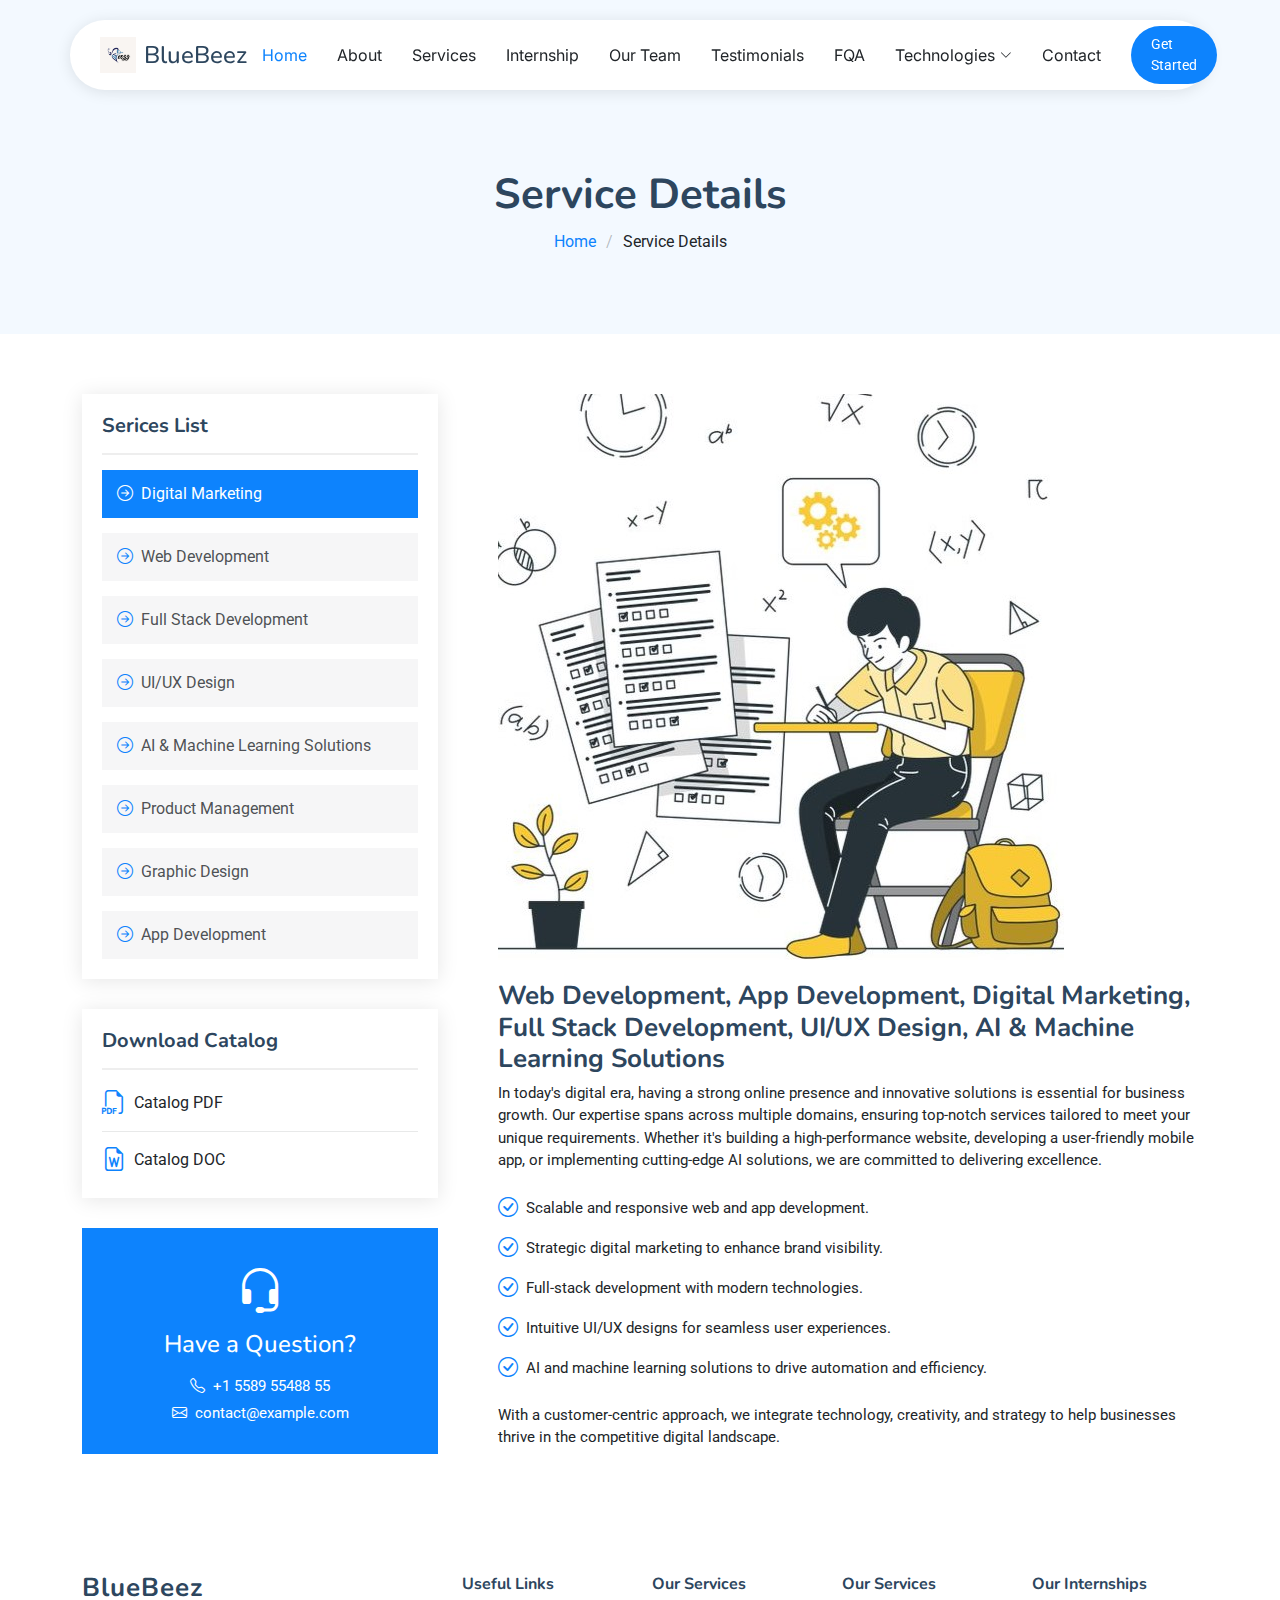
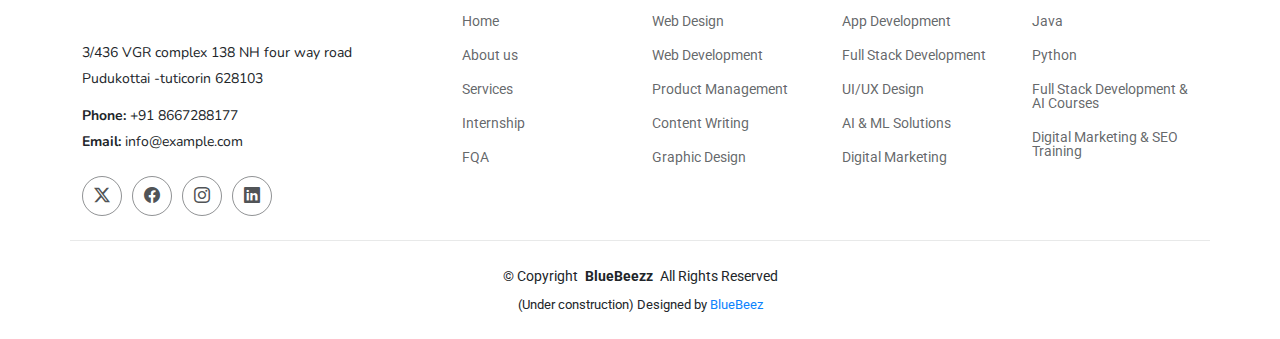
<file: service-details.html>
<!DOCTYPE html>
<html lang="en">

<head>
  <meta charset="utf-8">
  <meta content="width=device-width, initial-scale=1.0" name="viewport">
  <title>Service Details - BlueBeez</title>
  <meta name="description" content="">
  <meta name="keywords" content="">

  <!-- Favicons -->
  <link href="assets/img/BlueBeezz.png" rel="icon">
  <link href="assets/img/BlueBeezz.png" rel="apple-touch-icon">

  <!-- Fonts -->
  <link href="https://fonts.googleapis.com" rel="preconnect">
  <link href="https://fonts.gstatic.com" rel="preconnect" crossorigin>
  <link href="https://fonts.googleapis.com/css2?family=Roboto:ital,wght@0,100;0,300;0,400;0,500;0,700;0,900;1,100;1,300;1,400;1,500;1,700;1,900&family=Inter:wght@100;200;300;400;500;600;700;800;900&family=Nunito:ital,wght@0,200;0,300;0,400;0,500;0,600;0,700;0,800;0,900;1,200;1,300;1,400;1,500;1,600;1,700;1,800;1,900&display=swap" rel="stylesheet">

  <!-- Vendor CSS Files -->
  <link href="assets/vendor/bootstrap/css/bootstrap.min.css" rel="stylesheet">
  <link href="assets/vendor/bootstrap-icons/bootstrap-icons.css" rel="stylesheet">
  <link href="assets/vendor/aos/aos.css" rel="stylesheet">
  <link href="assets/vendor/glightbox/css/glightbox.min.css" rel="stylesheet">
  <link href="assets/vendor/swiper/swiper-bundle.min.css" rel="stylesheet">

  <!-- Main CSS File -->
  <link href="assets/css/main.css" rel="stylesheet">

</head>

<body class="service-details-page">

  <header id="header" class="header d-flex align-items-center fixed-top">
    <div class="header-container container-fluid container-xl position-relative d-flex align-items-center justify-content-between">

      <a href="index.html" class="logo d-flex align-items-center me-auto me-xl-0">
       
        <img src="assets/img/BlueBeezz.png" alt="">
        <h1 class="sitename">BlueBeez</h1>
      </a>

      <nav id="navmenu" class="navmenu">
        <ul>
          <li><a href="index.html#hero" class="active">Home</a></li>
          <li><a href="index.html#about">About</a></li>
          <li><a href="index.html#services">Services</a></li>
          <li><a href="index.html#internship">Internship</a></li>
          <li><a href="index.html#team">Our Team</a></li>
          <li><a href="index.html#testimonials">Testimonials</a></li>
          <li><a href="index.html#faq">FQA</a></li>
          <li class="dropdown"><a href="#"><span>Technologies</span> <i class="bi bi-chevron-down toggle-dropdown"></i></a>
            <ul>
              <li class="dropdown"><a href="#"><span>Programming Language</span> <i class="bi bi-chevron-down toggle-dropdown"></i></a>
                <ul>
                  <li><a href="index.html">C</a></li>
                  <li><a href="index.html">C++</a></li>
                  <li><a href="index.html">Java</a></li>
                  <li><a href="index.html">PYTHON</a></li>
                </ul>
              </li>
              <li class="dropdown"><a href="#"><span>Front-End Language</span> <i class="bi bi-chevron-down toggle-dropdown"></i></a>
                <ul>
                  <li><a href="index.html">HTML</a></li>
                  <li><a href="index.html">CSS</a></li>
                  <li><a href="index.html">JAVA SCRIPT</SCRIpt></a></li>
                  <li><a href="index.html">BOOTSTRAP</a></li>
                  <li><a href="index.html">REACT</a></li>
                  <li><a href="index.html">ANGULAR</a></li>
                </ul>
              </li>
              <li class="dropdown"><a href="#"><span>Back-End Language</span> <i class="bi bi-chevron-down toggle-dropdown"></i></a>
                <ul>
                  <li><a href="index.html">PHP</a></li>
                  <li><a href="index.html">PYTHON</a></li>
                  <li><a href="index.html">JAVA SCRIPT</SCRIpt></a></li>
                  <li><a href="index.html">NODE</a></li>
                </ul>
              </li>
            </ul>
          </li>
          <li><a href="index.html#contact">Contact</a></li>
        </ul>
        <i class="mobile-nav-toggle d-xl-none bi bi-list"></i>
      </nav>

      <a class="btn-getstarted" href="index.html#about">Get Started</a>

    </div>
  </header>

  <main class="main">

    <!-- Page Title -->
    <div class="page-title light-background">
      <div class="container">
        <h1>Service Details</h1>
        <nav class="breadcrumbs">
          <ol>
            <li><a href="index.html">Home</a></li>
            <li class="current">Service Details</li>
          </ol>
        </nav>
      </div>
    </div><!-- End Page Title -->

    <!-- Service Details Section -->
    <section id="service-details" class="service-details section">

      <div class="container">

        <div class="row gy-5">

          <div class="col-lg-4" data-aos="fade-up" data-aos-delay="100">

            <div class="service-box">
              <h4>Serices List</h4>
              <div class="services-list">
                <a href="#" class="active"><i class="bi bi-arrow-right-circle"></i><span>Digital Marketing </span></a>
                <a href="#"><i class="bi bi-arrow-right-circle"></i><span>Web Development</span></a>
                <a href="#"><i class="bi bi-arrow-right-circle"></i><span>Full Stack Development</span></a>
                <a href="#"><i class="bi bi-arrow-right-circle"></i><span>UI/UX Design</span></a>
                <a href="#"><i class="bi bi-arrow-right-circle"></i><span>AI & Machine Learning Solutions</span></a>
                <a href="#"><i class="bi bi-arrow-right-circle"></i><span>Product Management</span></a>
                <a href="#"><i class="bi bi-arrow-right-circle"></i><span>Graphic Design</span></a>
                <a href="#"><i class="bi bi-arrow-right-circle"></i><span>App Development </span></a>
              </div>
            </div><!-- End Services List -->

            <div class="service-box">
              <h4>Download Catalog</h4>
              <div class="download-catalog">
                  <!-- Replace 'path/to/catalog.pdf' with the actual file path -->
                  <a href="assets/catalog/BlueBeezz IT Solutions.pdf" download><i class="bi bi-filetype-pdf"></i><span>Catalog PDF</span></a>
          
                  <!-- Replace 'path/to/catalog.docx' with the actual file path -->
                  <a href="assets/catalog/BlueBeezz IT Solutions.docx" download><i class="bi bi-file-earmark-word"></i><span>Catalog DOC</span></a>
              </div>
          </div><!-- End Services List -->

            <div class="help-box d-flex flex-column justify-content-center align-items-center">
              <i class="bi bi-headset help-icon"></i>
              <h4>Have a Question?</h4>
              <p class="d-flex align-items-center mt-2 mb-0"><i class="bi bi-telephone me-2"></i> <span>+1 5589 55488 55</span></p>
              <p class="d-flex align-items-center mt-1 mb-0"><i class="bi bi-envelope me-2"></i> <a href="mailto:contact@example.com">contact@example.com</a></p>
            </div>

          </div>

          <div class="col-lg-8 ps-lg-5" data-aos="fade-up" data-aos-delay="200">
            <img src="assets/img/Exams Customizable Cartoon Illustrations _ Bro Style.jpg" alt="" class="img-fluid services-img">
            <h3>Web Development, App Development, Digital Marketing, Full Stack Development, UI/UX Design, AI & Machine Learning Solutions</h3>
            <p>
              In today's digital era, having a strong online presence and innovative solutions is essential for business growth. Our expertise spans across multiple domains, ensuring top-notch services tailored to meet your unique requirements. Whether it's building a high-performance website, developing a user-friendly mobile app, or implementing cutting-edge AI solutions, we are committed to delivering excellence.
            </p>
            <ul>
              <li><i class="bi bi-check-circle"></i> <span>Scalable and responsive web and app development.</span></li>
              <li><i class="bi bi-check-circle"></i> <span>Strategic digital marketing to enhance brand visibility.</span></li>
              <li><i class="bi bi-check-circle"></i> <span>Full-stack development with modern technologies.</span></li>
              <li><i class="bi bi-check-circle"></i> <span>Intuitive UI/UX designs for seamless user experiences.</span></li>
              <li><i class="bi bi-check-circle"></i> <span>AI and machine learning solutions to drive automation and efficiency.</span></li>
            </ul>
            <p>
              With a customer-centric approach, we integrate technology, creativity, and strategy to help businesses thrive in the competitive digital landscape.
            </p>
           
          </div>

        </div>

      </div>

    </section><!-- /Service Details Section -->

  </main>

  <footer id="footer" class="footer">

    <div class="container footer-top">
      <div class="row gy-4">
        <div class="col-lg-4 col-md-6 footer-about">
          <a href="index.html" class="logo d-flex align-items-center">
            <span class="sitename">BlueBeez</span>
          </a>
          <div class="footer-contact pt-3">
            <p>3/436 VGR complex 138 NH four way road</p>
            <p>Pudukottai -tuticorin 628103</p>
            <p class="mt-3"><strong>Phone:</strong> <span>+91 8667288177</span></p>
            <p><strong>Email:</strong> <span>info@example.com</span></p>
          </div>
          <div class="social-links d-flex mt-4">
            <a href=""><i class="bi bi-twitter-x"></i></a>
            <a href=""><i class="bi bi-facebook"></i></a>
            <a href=""><i class="bi bi-instagram"></i></a>
            <a href=""><i class="bi bi-linkedin"></i></a>
          </div>
        </div>

        <div class="col-lg-2 col-md-3 footer-links">
          <h4>Useful Links</h4>
          <ul>
            <li><a href="#hero">Home</a></li>
            <li><a href="#about">About us</a></li>
            <li><a href="#services">Services</a></li>
            <li><a href="#internship">Internship</a></li>
            <li><a href="#fqa">FQA</a></li>
          </ul>
        </div>

        <div class="col-lg-2 col-md-3 footer-links">
          <h4>Our Services</h4>
          <ul>
            <li><a href="#services">Web Design</a></li>
            <li><a href="#services">Web Development</a></li>
            <li><a href="#services">Product Management</a></li>
            <li><a href="#services">Content Writing</a></li>
            <li><a href="#services">Graphic Design</a></li>
          </ul>
        </div>

        <div class="col-lg-2 col-md-3 footer-links">
          <h4>Our Services</h4>
          <ul>
            <li><a href="#">App Development</a></li>
            <li><a href="#">Full Stack Development </a></li>
            <li><a href="#"> UI/UX Design</a></li>
            <li><a href="#">AI & ML Solutions</a></li>
            <li><a href="#">Digital Marketing</a></li>
          </ul>
        </div>

        <div class="col-lg-2 col-md-3 footer-links">
          <h4>Our Internships</h4>
          <ul>
            <li><a href="#">Java</a></li>
            <li><a href="#">Python</a></li>
            <li><a href="#">Full Stack Development & AI Courses</a></li>
            <li><a href="#">Digital Marketing & SEO Training</a></li>
          </ul>
        </div>

      </div>
    </div>

    <div class="container copyright text-center mt-4">
      <p>© <span>Copyright</span> <strong class="px-1 sitename">BlueBeezz</strong> <span>All Rights Reserved</span></p>
      <div class="credits">
        (Under construction) Designed by <a href="BlueBeezz">BlueBeez</a>
      </div>
    </div>

  </footer>

  <!-- Scroll Top -->
  <a href="#" id="scroll-top" class="scroll-top d-flex align-items-center justify-content-center"><i class="bi bi-arrow-up-short"></i></a>

  <!-- Vendor JS Files -->
  <script src="assets/vendor/bootstrap/js/bootstrap.bundle.min.js"></script>
  <script src="assets/vendor/php-email-form/validate.js"></script>
  <script src="assets/vendor/aos/aos.js"></script>
  <script src="assets/vendor/glightbox/js/glightbox.min.js"></script>
  <script src="assets/vendor/swiper/swiper-bundle.min.js"></script>
  <script src="assets/vendor/purecounter/purecounter_vanilla.js"></script>

  <!-- Main JS File -->
  <script src="assets/js/main.js"></script>

</body>

</html>
</file>
<file: assets/css/main.css>
:root {
  --default-font: "Roboto",  system-ui, -apple-system, "Segoe UI", Roboto, "Helvetica Neue", Arial, "Noto Sans", "Liberation Sans", sans-serif, "Apple Color Emoji", "Segoe UI Emoji", "Segoe UI Symbol", "Noto Color Emoji";
  --heading-font: "Nunito",  sans-serif;
  --nav-font: "Inter",  sans-serif;
}

/* Global Colors - The following color variables are used throughout the website. Updating them here will change the color scheme of the entire website */
:root { 
  --background-color: #ffffff; /* Background color for the entire website, including individual sections */
  --default-color: #212529; /* Default color used for the majority of the text content across the entire website */
  --heading-color: #2d465e; /* Color for headings, subheadings and title throughout the website */
  --accent-color: #0d83fd; /* Accent color that represents your brand on the website. It's used for buttons, links, and other elements that need to stand out */
  --surface-color: #ffffff; /* The surface color is used as a background of boxed elements within sections, such as cards, icon boxes, or other elements that require a visual separation from the global background. */
  --contrast-color: #ffffff; /* Contrast color for text, ensuring readability against backgrounds of accent, heading, or default colors. */
}

/* Nav Menu Colors - The following color variables are used specifically for the navigation menu. They are separate from the global colors to allow for more customization options */
:root {
  --nav-color: #212529;  /* The default color of the main navmenu links */
  --nav-hover-color: #0d83fd; /* Applied to main navmenu links when they are hovered over or active */
  --nav-mobile-background-color: #ffffff; /* Used as the background color for mobile navigation menu */
  --nav-dropdown-background-color: #ffffff; /* Used as the background color for dropdown items that appear when hovering over primary navigation items */
  --nav-dropdown-color: #212529; /* Used for navigation links of the dropdown items in the navigation menu. */
  --nav-dropdown-hover-color: #0d83fd; /* Similar to --nav-hover-color, this color is applied to dropdown navigation links when they are hovered over. */
}

/* Color Presets - These classes override global colors when applied to any section or element, providing reuse of the sam color scheme. */

.light-background {
  --background-color: #f3f9ff;
  --surface-color: #ffffff;
}

.dark-background {
  --background-color: #0d83fd;
  --default-color: #ffffff;
  --heading-color: #ffffff;
  --surface-color: #409dfd;
  --contrast-color: #ffffff;
}

/* Smooth scroll */
:root {
  scroll-behavior: smooth;
}

/*--------------------------------------------------------------
# General Styling & Shared Classes
--------------------------------------------------------------*/
body {
  color: var(--default-color);
  background-color: var(--background-color);
  font-family: var(--default-font);
}

a {
  color: var(--accent-color);
  text-decoration: none;
  transition: 0.3s;
}

a:hover {
  color: color-mix(in srgb, var(--accent-color), transparent 25%);
  text-decoration: none;
}

h1,
h2,
h3,
h4,
h5,
h6 {
  color: var(--heading-color);
  font-family: var(--heading-font);
}

/* PHP Email Form Messages
------------------------------*/
.php-email-form .error-message {
  display: none;
  background: #df1529;
  color: #ffffff;
  text-align: left;
  padding: 15px;
  margin-bottom: 24px;
  font-weight: 600;
}

.php-email-form .sent-message {
  display: none;
  color: #ffffff;
  background: #059652;
  text-align: center;
  padding: 15px;
  margin-bottom: 24px;
  font-weight: 600;
}

.php-email-form .loading {
  display: none;
  background: var(--surface-color);
  text-align: center;
  padding: 15px;
  margin-bottom: 24px;
}

.php-email-form .loading:before {
  content: "";
  display: inline-block;
  border-radius: 50%;
  width: 24px;
  height: 24px;
  margin: 0 10px -6px 0;
  border: 3px solid var(--accent-color);
  border-top-color: var(--surface-color);
  animation: php-email-form-loading 1s linear infinite;
}

@keyframes php-email-form-loading {
  0% {
    transform: rotate(0deg);
  }

  100% {
    transform: rotate(360deg);
  }
}

/*--------------------------------------------------------------
# Global Header
--------------------------------------------------------------*/
.header {
  --background-color: rgba(255, 255, 255, 0);
  color: var(--default-color);
  background-color: var(--background-color);
  padding: 20px 0;
  transition: all 0.5s;
  z-index: 997;
}

.header .header-container {
  background: var(--surface-color);
  border-radius: 50px;
  padding: 5px 25px;
  box-shadow: 0px 2px 15px rgba(0, 0, 0, 0.1);
}

.scrolled .header .header-container {
  background: color-mix(in srgb, var(--surface-color), transparent 5%);
}

.header .logo {
  line-height: 1;
  padding-left: 5px;
}

.header .logo img {
  max-height: 36px;
  margin-right: 8px;
}

.header .logo h1 {
  font-size: 24px;
  margin: 0;
  font-weight: 500;
  color: var(--heading-color);
}

.header .btn-getstarted,
.header .btn-getstarted:focus {
  color: var(--contrast-color);
  background: var(--accent-color);
  font-size: 14px;
  padding: 8px 20px;
  margin: 0 0 0 30px;
  border-radius: 50px;
  transition: 0.3s;
}

.header .btn-getstarted:hover,
.header .btn-getstarted:focus:hover {
  color: var(--contrast-color);
  background: color-mix(in srgb, var(--accent-color), transparent 15%);
}

@media (max-width: 1200px) {
  .header {
    padding-top: 10px;
  }

  .header .header-container {
    margin-left: 10px;
    margin-right: 10px;
    padding: 10px 5px 10px 15px;
  }

  .header .logo {
    order: 1;
  }

  .header .btn-getstarted {
    order: 2;
    margin: 0 10px 0 0;
    padding: 6px 15px;
  }

  .header .navmenu {
    order: 3;
  }
}

/*--------------------------------------------------------------
# Navigation Menu
--------------------------------------------------------------*/
/* Navmenu - Desktop */
@media (min-width: 1200px) {
  .navmenu {
    padding: 0;
  }

  .navmenu ul {
    margin: 0;
    padding: 0;
    display: flex;
    list-style: none;
    align-items: center;
  }

  .navmenu li {
    position: relative;
  }

  .navmenu a,
  .navmenu a:focus {
    color: var(--nav-color);
    padding: 18px 15px;
    font-size: 16px;
    font-family: var(--nav-font);
    font-weight: 400;
    display: flex;
    align-items: center;
    justify-content: space-between;
    white-space: nowrap;
    transition: 0.3s;
  }

  .navmenu a i,
  .navmenu a:focus i {
    font-size: 12px;
    line-height: 0;
    margin-left: 5px;
    transition: 0.3s;
  }

  .navmenu li:last-child a {
    padding-right: 0;
  }

  .navmenu li:hover>a,
  .navmenu .active,
  .navmenu .active:focus {
    color: var(--nav-hover-color);
  }

  .navmenu .dropdown ul {
    margin: 0;
    padding: 10px 0;
    background: var(--nav-dropdown-background-color);
    display: block;
    position: absolute;
    visibility: hidden;
    left: 14px;
    top: 130%;
    opacity: 0;
    transition: 0.3s;
    border-radius: 4px;
    z-index: 99;
    box-shadow: 0px 0px 30px rgba(0, 0, 0, 0.1);
  }

  .navmenu .dropdown ul li {
    min-width: 200px;
  }

  .navmenu .dropdown ul a {
    padding: 10px 20px;
    font-size: 15px;
    text-transform: none;
    color: var(--nav-dropdown-color);
  }

  .navmenu .dropdown ul a i {
    font-size: 12px;
  }

  .navmenu .dropdown ul a:hover,
  .navmenu .dropdown ul .active:hover,
  .navmenu .dropdown ul li:hover>a {
    color: var(--nav-dropdown-hover-color);
  }

  .navmenu .dropdown:hover>ul {
    opacity: 1;
    top: 100%;
    visibility: visible;
  }

  .navmenu .dropdown .dropdown ul {
    top: 0;
    left: -90%;
    visibility: hidden;
  }

  .navmenu .dropdown .dropdown:hover>ul {
    opacity: 1;
    top: 0;
    left: -100%;
    visibility: visible;
  }
}

/* Navmenu - Mobile */
@media (max-width: 1199px) {
  .mobile-nav-toggle {
    color: var(--nav-color);
    font-size: 28px;
    line-height: 0;
    margin-right: 10px;
    cursor: pointer;
    transition: color 0.3s;
  }

  .navmenu {
    padding: 0;
    z-index: 9997;
  }

  .navmenu ul {
    display: none;
    list-style: none;
    position: absolute;
    inset: 60px 20px 20px 20px;
    padding: 10px 0;
    margin: 0;
    border-radius: 6px;
    background-color: var(--nav-mobile-background-color);
    overflow-y: auto;
    transition: 0.3s;
    z-index: 9998;
    box-shadow: 0px 0px 30px rgba(0, 0, 0, 0.1);
  }

  .navmenu a,
  .navmenu a:focus {
    color: var(--nav-dropdown-color);
    padding: 10px 20px;
    font-family: var(--nav-font);
    font-size: 17px;
    font-weight: 500;
    display: flex;
    align-items: center;
    justify-content: space-between;
    white-space: nowrap;
    transition: 0.3s;
  }

  .navmenu a i,
  .navmenu a:focus i {
    font-size: 12px;
    line-height: 0;
    margin-left: 5px;
    width: 30px;
    height: 30px;
    display: flex;
    align-items: center;
    justify-content: center;
    border-radius: 50%;
    transition: 0.3s;
    background-color: color-mix(in srgb, var(--accent-color), transparent 90%);
  }

  .navmenu a i:hover,
  .navmenu a:focus i:hover {
    background-color: var(--accent-color);
    color: var(--contrast-color);
  }

  .navmenu a:hover,
  .navmenu .active,
  .navmenu .active:focus {
    color: var(--nav-dropdown-hover-color);
  }

  .navmenu .active i,
  .navmenu .active:focus i {
    background-color: var(--accent-color);
    color: var(--contrast-color);
    transform: rotate(180deg);
  }

  .navmenu .dropdown ul {
    position: static;
    display: none;
    z-index: 99;
    padding: 10px 0;
    margin: 10px 20px;
    background-color: var(--nav-dropdown-background-color);
    border: 1px solid color-mix(in srgb, var(--default-color), transparent 90%);
    box-shadow: none;
    transition: all 0.5s ease-in-out;
  }

  .navmenu .dropdown ul ul {
    background-color: rgba(33, 37, 41, 0.1);
  }

  .navmenu .dropdown>.dropdown-active {
    display: block;
    background-color: rgba(33, 37, 41, 0.03);
  }

  .mobile-nav-active {
    overflow: hidden;
  }

  .mobile-nav-active .mobile-nav-toggle {
    color: #fff;
    position: absolute;
    font-size: 32px;
    top: 15px;
    right: 15px;
    margin-right: 0;
    z-index: 9999;
  }

  .mobile-nav-active .navmenu {
    position: fixed;
    overflow: hidden;
    inset: 0;
    background: rgba(33, 37, 41, 0.8);
    transition: 0.3s;
  }

  .mobile-nav-active .navmenu>ul {
    display: block;
  }
}

/*--------------------------------------------------------------
# Global Footer
--------------------------------------------------------------*/
.footer {
  color: var(--default-color);
  background-color: var(--background-color);
  font-size: 14px;
  position: relative;
}

.footer .footer-top {
  padding-top: 50px;
}

.footer .footer-about .logo {
  line-height: 1;
  margin-bottom: 25px;
}

.footer .footer-about .logo img {
  max-height: 40px;
  margin-right: 6px;
}

.footer .footer-about .logo span {
  color: var(--heading-color);
  font-family: var(--heading-font);
  font-size: 26px;
  font-weight: 700;
  letter-spacing: 1px;
}

.footer .footer-about p {
  font-size: 14px;
  font-family: var(--heading-font);
}

.footer .social-links a {
  display: flex;
  align-items: center;
  justify-content: center;
  width: 40px;
  height: 40px;
  border-radius: 50%;
  border: 1px solid color-mix(in srgb, var(--default-color), transparent 50%);
  font-size: 16px;
  color: color-mix(in srgb, var(--default-color), transparent 20%);
  margin-right: 10px;
  transition: 0.3s;
}

.footer .social-links a:hover {
  color: var(--accent-color);
  border-color: var(--accent-color);
}

.footer h4 {
  font-size: 16px;
  font-weight: bold;
  position: relative;
  padding-bottom: 12px;
}

.footer .footer-links {
  margin-bottom: 30px;
}

.footer .footer-links ul {
  list-style: none;
  padding: 0;
  margin: 0;
}

.footer .footer-links ul i {
  padding-right: 2px;
  font-size: 12px;
  line-height: 0;
}

.footer .footer-links ul li {
  padding: 10px 0;
  display: flex;
  align-items: center;
}

.footer .footer-links ul li:first-child {
  padding-top: 0;
}

.footer .footer-links ul a {
  color: color-mix(in srgb, var(--default-color), transparent 30%);
  display: inline-block;
  line-height: 1;
}

.footer .footer-links ul a:hover {
  color: var(--accent-color);
}

.footer .footer-contact p {
  margin-bottom: 5px;
}

.footer .copyright {
  padding: 25px 0;
  border-top: 1px solid color-mix(in srgb, var(--default-color), transparent 90%);
}

.footer .copyright p {
  margin-bottom: 0;
}

.footer .credits {
  margin-top: 8px;
  font-size: 13px;
}

/*--------------------------------------------------------------
# Scroll Top Button
--------------------------------------------------------------*/
.scroll-top {
  position: fixed;
  visibility: hidden;
  opacity: 0;
  right: 15px;
  bottom: -15px;
  z-index: 99999;
  background-color: var(--accent-color);
  width: 44px;
  height: 44px;
  border-radius: 50px;
  transition: all 0.4s;
}

.scroll-top i {
  font-size: 24px;
  color: var(--contrast-color);
  line-height: 0;
}

.scroll-top:hover {
  background-color: color-mix(in srgb, var(--accent-color), transparent 20%);
  color: var(--contrast-color);
}

.scroll-top.active {
  visibility: visible;
  opacity: 1;
  bottom: 15px;
}

/*--------------------------------------------------------------
# Disable aos animation delay on mobile devices
--------------------------------------------------------------*/
@media screen and (max-width: 768px) {
  [data-aos-delay] {
    transition-delay: 0 !important;
  }
}

/*--------------------------------------------------------------
# Global Page Titles & Breadcrumbs
--------------------------------------------------------------*/
.page-title {
  color: var(--default-color);
  background-color: var(--background-color);
  padding: 170px 0 80px 0;
  text-align: center;
  position: relative;
}

.page-title h1 {
  font-size: 42px;
  font-weight: 700;
  margin-bottom: 10px;
}

.page-title .breadcrumbs ol {
  display: flex;
  flex-wrap: wrap;
  list-style: none;
  justify-content: center;
  padding: 0;
  margin: 0;
  font-size: 16px;
  font-weight: 400;
}

.page-title .breadcrumbs ol li+li {
  padding-left: 10px;
}

.page-title .breadcrumbs ol li+li::before {
  content: "/";
  display: inline-block;
  padding-right: 10px;
  color: color-mix(in srgb, var(--default-color), transparent 70%);
}

/*--------------------------------------------------------------
# Global Sections
--------------------------------------------------------------*/
section,
.section {
  color: var(--default-color);
  background-color: var(--background-color);
  padding: 60px 0;
  scroll-margin-top: 90px;
  overflow: clip;
}

@media (max-width: 1199px) {

  section,
  .section {
    scroll-margin-top: 66px;
  }
}

/*--------------------------------------------------------------
# Global Section Titles
--------------------------------------------------------------*/
.section-title {
  text-align: center;
  padding-bottom: 60px;
  position: relative;
}

.section-title h2 {
  font-size: 32px;
  font-weight: 700;
  margin-bottom: 20px;
  padding-bottom: 20px;
  position: relative;
}

.section-title h2:after {
  content: "";
  position: absolute;
  display: block;
  width: 50px;
  height: 3px;
  background: var(--accent-color);
  left: 0;
  right: 0;
  bottom: 0;
  margin: auto;
}

.section-title p {
  margin-bottom: 0;
}

/*--------------------------------------------------------------
# Hero Section
--------------------------------------------------------------*/
.hero {
  width: 100%;
  min-height: 70vh;
  position: relative;
  padding: 180px 0 40px 0;
  display: flex;
  align-items: center;
  overflow: hidden;
}

.hero .hero-bg img {
  position: absolute;
  inset: 0;
  display: block;
  width: 100%;
  height: 100%;
  object-fit: cover;
  z-index: 1;
}

.hero .hero-bg::before {
  content: "";
  background: color-mix(in srgb, var(--background-color), transparent 30%);
  position: absolute;
  inset: 0;
  z-index: 2;
}

.hero .container {
  position: relative;
  z-index: 3;
}

.hero h1 {
  margin: 0;
  font-size: 48px;
  font-weight: 700;
  line-height: 56px;
}

.hero h1 span {
  color: var(--accent-color);
}

.hero p {
  color: color-mix(in srgb, var(--default-color), transparent 30%);
  margin: 5px 0 30px 0;
  font-size: 20px;
  font-weight: 400;
}

@media (min-width: 768px) {
  .hero .hero-img {
    max-width: 600px;
  }
}

.hero .btn-get-started {
  color: var(--contrast-color);
  background: var(--accent-color);
  font-family: var(--heading-font);
  font-weight: 500;
  font-size: 15px;
  letter-spacing: 1px;
  display: inline-block;
  padding: 10px 28px;
  border-radius: 50px;
  transition: 0.5s;
  box-shadow: 0 8px 28px rgba(0, 0, 0, 0.1);
}

.hero .btn-get-started:hover {
  color: var(--contrast-color);
  background: color-mix(in srgb, var(--accent-color), transparent 15%);
  box-shadow: 0 8px 28px rgba(0, 0, 0, 0.1);
}

.hero .btn-watch-video {
  font-size: 16px;
  transition: 0.5s;
  margin-left: 25px;
  color: var(--default-color);
  font-weight: 600;
}

.hero .btn-watch-video i {
  color: var(--accent-color);
  font-size: 32px;
  transition: 0.3s;
  line-height: 0;
  margin-right: 8px;
}

.hero .btn-watch-video:hover {
  color: var(--accent-color);
}

.hero .btn-watch-video:hover i {
  color: color-mix(in srgb, var(--accent-color), transparent 15%);
}

@media (max-width: 640px) {
  .hero h1 {
    font-size: 28px;
    line-height: 36px;
  }

  .hero p {
    font-size: 18px;
    line-height: 24px;
    margin-bottom: 30px;
  }

  .hero .btn-get-started,
  .hero .btn-watch-video {
    font-size: 13px;
  }
}


/*--------------------------------------------------------------
# About Section
--------------------------------------------------------------*/
.about .about-img {
  position: relative;
  margin: 60px 0 0 60px;
}

.about .about-img:before {
  position: absolute;
  inset: -60px 0 0 -60px;
  content: "";
  background: url("../img/about-bg.png") top left;
  background-repeat: no-repeat;
  z-index: 1;
}

.about .about-img img {
  position: relative;
  z-index: 2;
}

@media (max-width: 575px) {
  .about .about-img {
    margin: 30px 0 0 30px;
  }

  .about .about-img:before {
    inset: -30px 0 0 -30px;
  }
}

.about h3 {
  font-weight: 300;
  font-size: 32px;
  margin-bottom: 20px;
}

@media (max-width: 768px) {
  .about h3 {
    font-size: 28px;
  }
}

.about .nav-pills {
  border-bottom: 1px solid color-mix(in srgb, var(--default-color), transparent 85%);
}

.about .nav-pills li+li {
  margin-left: 40px;
}

.about .nav-link {
  background: none;
  font-size: 18px;
  font-weight: 400;
  color: var(--default-color);
  padding: 12px 0;
  margin-bottom: -2px;
  border-radius: 0;
}

.about .nav-link.active {
  color: var(--accent-color);
  background: none;
  border-bottom: 3px solid var(--accent-color);
}

@media (max-width: 575px) {
  .about .nav-link {
    font-size: 16px;
  }
}

.about .tab-content h4 {
  font-size: 18px;
  margin: 0;
  font-weight: 700;
  color: var(--default-color);
}

.about .tab-content i {
  font-size: 22px;
  line-height: 0;
  margin-right: 8px;
  color: var(--accent-color);
}

/*--------------------------------------------------------------
# Call To Action Section
--------------------------------------------------------------*/
.call-to-action {
  padding: 0;
}

.call-to-action .container {
  padding: 80px;
  background: color-mix(in srgb, var(--default-color), transparent 96%);
  border-radius: 15px;
}

@media (max-width: 992px) {
  .call-to-action .container {
    padding: 60px;
  }
}

.call-to-action .content h3 {
  font-size: 48px;
  font-weight: 700;
}

.call-to-action .content h3 em {
  font-style: normal;
  position: relative;
  z-index: 1;
}

.call-to-action .content h3 em:after {
  content: "";
  position: absolute;
  left: 0;
  right: 0;
  bottom: 10px;
  height: 10px;
  background: color-mix(in srgb, var(--accent-color), transparent 30%);
  z-index: -1;
}

.call-to-action .content p {
  color: color-mix(in srgb, var(--default-color), transparent 20%);
  font-weight: 400;
  font-size: 18px;
}

.call-to-action .content .cta-btn {
  color: var(--contrast-color);
  font-weight: 500;
  font-size: 16px;
  display: inline-block;
  padding: 12px 40px;
  border-radius: 5px;
  transition: 0.5s;
  margin-top: 10px;
  background: var(--accent-color);
}

.call-to-action .content .cta-btn:hover {
  background: color-mix(in srgb, var(--accent-color) 90%, black 15%);
}

.call-to-action .img {
  position: relative;
}

.call-to-action .img:before {
  content: "";
  position: absolute;
  inset: 0;
  background: color-mix(in srgb, var(--contrast-color), transparent 20%);
  border-radius: 15px;
  transform: rotate(6deg);
  z-index: 2;
}

.call-to-action .img:after {
  content: "";
  position: absolute;
  inset: 0;
  background: color-mix(in srgb, var(--default-color), transparent 95%);
  border-radius: 15px;
  transform: rotate(12deg);
  z-index: 1;
}

.call-to-action .img img {
  position: relative;
  z-index: 3;
  border-radius: 15px;
  z-index: 3;
}


/*--------------------------------------------------------------
# Services Section
--------------------------------------------------------------*/
.services .service-item {
  background-color: var(--surface-color);
  box-shadow: 0px 0 30px 0 rgba(0, 0, 0, 0.1);
  padding: 50px 30px;
  transition: all ease-in-out 0.4s;
  height: 100%;
  overflow: hidden;
  z-index: 1;
}

.services .service-item:before {
  content: "";
  position: absolute;
  background: color-mix(in srgb, var(--accent-color), transparent 96%);
  right: -80px;
  top: -80px;
  width: 150px;
  height: 150px;
  border-radius: 50%;
  transition: all 0.3s;
  z-index: -1;
}

.services .service-item:after {
  content: "";
  position: absolute;
  background: color-mix(in srgb, var(--accent-color), transparent 97%);
  right: -140px;
  top: -140px;
  width: 250px;
  height: 250px;
  border-radius: 50%;
  transition: all 0.3s;
  z-index: -1;
}

.services .service-item i {
  background: var(--accent-color);
  color: var(--contrast-color);
  font-size: 24px;
  transition: 0.3s;
  display: flex;
  align-items: center;
  justify-content: center;
  width: 56px;
  height: 56px;
  border-radius: 50%;
}

.services .service-item h4 {
  font-weight: 600;
  margin: 15px 0 0 0;
  transition: 0.3s;
  font-size: 20px;
}

.services .service-item h4 a {
  color: var(--heading-color);
}

.services .service-item p {
  line-height: 24px;
  font-size: 14px;
  margin: 10px 0 0 0;
}

.services .service-item:hover:before,
.services .service-item:hover:after {
  background: var(--accent-color);
  right: 0;
  top: 0;
  width: 100%;
  height: 100%;
  border-radius: 0px;
}

.services .service-item:hover h4 a,
.services .service-item:hover p {
  color: var(--contrast-color);
}

.services .service-item:hover i {
  background: var(--surface-color);
  color: var(--accent-color);
}


/*--------------------------------------------------------------
# Internship Section
--------------------------------------------------------------*/

.internship .internship-tem {
  background-color: var(--surface-color);
  box-shadow: 0px 0 30px rgba(0, 0, 0, 0.1);
  padding: 40px 20px;
  text-align: center;
  border-radius: 4px;
  position: relative;
  overflow: hidden;
  transition: 0.3s;
  height: 100%;
}

@media (min-width: 1200px) {
  .internship .internship-tem:hover {
    transform: scale(1.1);
    box-shadow: 0px 0 30px rgba(0, 0, 0, 0.1);
  }
}

.internship h3 {
  font-weight: 700;
  font-size: 18px;
  margin-bottom: 15px;
}

.internship .price {
  font-size: 36px;
  color: var(--heading-color);
  font-weight: 600;
  font-family: var(--heading-font);
}

.internship .price sup {
  font-size: 20px;
  top: -15px;
  left: -3px;
}

.internship .price span {
  color: color-mix(in srgb, var(--default-color), transparent 50%);
  font-size: 16px;
  font-weight: 300;
}

.internship .icon {
  padding: 20px 0;
}

.internship .icon i {
  font-size: 48px;
}

.internship ul {
  padding: 0;
  list-style: none;
  color: var(--default-color);
  text-align: center;
  line-height: 26px;
  font-size: 16px;
  margin-bottom: 25px;
}

.internship ul li {
  padding-bottom: 10px;
}

.internship ul .na {
  color: color-mix(in srgb, var(--default-color), transparent 70%);
  text-decoration: line-through;
}

.internship .btn-buy {
  display: inline-block;
  padding: 8px 40px 10px 40px;
  border-radius: 50px;
  color: var(--accent-color);
  transition: none;
  font-size: 16px;
  font-weight: 400;
  font-family: var(--heading-font);
  font-weight: 600;
  transition: 0.3s;
  border: 1px solid var(--accent-color);
}

.internship .btn-buy:hover {
  background: var(--accent-color);
  color: var(--contrast-color);
}

.internship .featured {
  width: 200px;
  position: absolute;
  top: 18px;
  right: -68px;
  transform: rotate(45deg);
  z-index: 1;
  font-size: 14px;
  padding: 1px 0 3px 0;
  background: var(--accent-color);
  color: var(--contrast-color);
}


/*--------------------------------------------------------------
# Team Section
--------------------------------------------------------------*/
.team .team-member {
  background-color: var(--surface-color);
  box-shadow: 0px 2px 15px rgba(0, 0, 0, 0.1);
  position: relative;
  border-radius: 5px;
  transition: 0.5s;
  padding: 30px;
  height: 100%;
}

@media (max-width: 468px) {
  .team .team-member {
    flex-direction: column;
    justify-content: center !important;
    align-items: center !important;
  }
}

.team .team-member .pic {
  overflow: hidden;
  width: 150px;
  border-radius: 50%;
  flex-shrink: 0;
}

.team .team-member .pic img {
  transition: ease-in-out 0.3s;
}

.team .team-member:hover {
  transform: translateY(-10px);
}

.team .team-member .member-info {
  padding-left: 30px;
}

@media (max-width: 468px) {
  .team .team-member .member-info {
    padding: 30px 0 0 0;
    text-align: center;
  }
}

.team .team-member h4 {
  font-weight: 700;
  margin-bottom: 5px;
  font-size: 20px;
}

.team .team-member span {
  display: block;
  font-size: 15px;
  padding-bottom: 10px;
  position: relative;
  font-weight: 500;
}

.team .team-member span::after {
  content: "";
  position: absolute;
  display: block;
  width: 50px;
  height: 1px;
  background: color-mix(in srgb, var(--default-color), transparent 85%);
  bottom: 0;
  left: 0;
}

@media (max-width: 468px) {
  .team .team-member span::after {
    left: calc(50% - 25px);
  }
}

.team .team-member p {
  margin: 10px 0 0 0;
  font-size: 14px;
}

.team .team-member .social {
  margin-top: 12px;
  display: flex;
  align-items: center;
  justify-content: start;
  width: 100%;
}

@media (max-width: 468px) {
  .team .team-member .social {
    justify-content: center;
  }
}

.team .team-member .social a {
  background: color-mix(in srgb, var(--default-color), transparent 94%);
  transition: ease-in-out 0.3s;
  display: flex;
  align-items: center;
  justify-content: center;
  border-radius: 50px;
  width: 36px;
  height: 36px;
}

.team .team-member .social a i {
  color: color-mix(in srgb, var(--default-color), transparent 20%);
  font-size: 16px;
  margin: 0 2px;
}

.team .team-member .social a:hover {
  background: var(--accent-color);
}

.team .team-member .social a:hover i {
  color: var(--contrast-color);
}

.team .team-member .social a+a {
  margin-left: 8px;
}



/*--------------------------------------------------------------
# Testimonials Section
--------------------------------------------------------------*/
.testimonials .testimonial-item {
  background-color: var(--surface-color);
  box-shadow: 0px 0 20px rgba(0, 0, 0, 0.1);
  box-sizing: content-box;
  padding: 30px;
  margin: 40px 30px;
  min-height: 320px;
  display: flex;
  flex-direction: column;
  text-align: center;
  transition: 0.3s;
}

.testimonials .testimonial-item .stars {
  margin-bottom: 15px;
}

.testimonials .testimonial-item .stars i {
  color: #ffc107;
  margin: 0 1px;
}

.testimonials .testimonial-item .testimonial-img {
  width: 90px;
  border-radius: 50%;
  border: 4px solid var(--background-color);
  margin: 0 auto;
}

.testimonials .testimonial-item h3 {
  font-size: 18px;
  font-weight: bold;
  margin: 10px 0 5px 0;
}

.testimonials .testimonial-item h4 {
  font-size: 14px;
  color: color-mix(in srgb, var(--default-color), transparent 40%);
  margin: 0;
}

.testimonials .testimonial-item p {
  font-style: italic;
  margin: 0 auto 15px auto;
}

.testimonials .swiper-wrapper {
  height: auto;
}

.testimonials .swiper-pagination {
  margin-top: 20px;
  position: relative;
}

.testimonials .swiper-pagination .swiper-pagination-bullet {
  width: 12px;
  height: 12px;
  background-color: color-mix(in srgb, var(--default-color), transparent 85%);
  opacity: 1;
}

.testimonials .swiper-pagination .swiper-pagination-bullet-active {
  background-color: var(--accent-color);
}

.testimonials .swiper-slide {
  opacity: 0.3;
}

@media (max-width: 1199px) {
  .testimonials .swiper-slide-active {
    opacity: 1;
  }

  .testimonials .swiper-pagination {
    margin-top: 0;
  }

  .testimonials .testimonial-item {
    margin: 40px 20px;
  }
}

@media (min-width: 1200px) {
  .testimonials .swiper-slide-next {
    opacity: 1;
    transform: scale(1.12);
  }
}


/*--------------------------------------------------------------
# Faq Section
--------------------------------------------------------------*/
.faq .faq-title {
  font-size: 2.5rem;
  font-weight: 700;
  margin-bottom: 1rem;
  color: var(--heading-color);
}

.faq .faq-description {
  font-size: 1rem;
  color: var(--default-color);
  margin-bottom: 2rem;
}

.faq .faq-arrow {
  color: var(--accent-color);
}

.faq .faq-container .faq-item {
  background-color: var(--surface-color);
  position: relative;
  padding: 20px;
  margin-bottom: 15px;
  border-radius: 10px;
  overflow: hidden;
}

.faq .faq-container .faq-item:last-child {
  margin-bottom: 0;
}

.faq .faq-container .faq-item h3 {
  font-weight: 600;
  font-size: 16px;
  line-height: 24px;
  margin: 0 30px 0 0;
  transition: 0.3s;
  cursor: pointer;
  display: flex;
  align-items: center;
}

.faq .faq-container .faq-item h3 .num {
  color: var(--accent-color);
  padding-right: 5px;
}

.faq .faq-container .faq-item h3:hover {
  color: var(--accent-color);
}

.faq .faq-container .faq-item .faq-content {
  display: grid;
  grid-template-rows: 0fr;
  transition: 0.3s ease-in-out;
  visibility: hidden;
  opacity: 0;
}

.faq .faq-container .faq-item .faq-content p {
  margin-bottom: 0;
  overflow: hidden;
}

.faq .faq-container .faq-item .faq-toggle {
  position: absolute;
  top: 20px;
  right: 20px;
  font-size: 16px;
  line-height: 0;
  transition: 0.3s;
  cursor: pointer;
}

.faq .faq-container .faq-item .faq-toggle:hover {
  color: var(--accent-color);
}

.faq .faq-container .faq-active h3 {
  color: var(--accent-color);
}

.faq .faq-container .faq-active .faq-content {
  grid-template-rows: 1fr;
  visibility: visible;
  opacity: 1;
  padding-top: 10px;
}

.faq .faq-container .faq-active .faq-toggle {
  transform: rotate(90deg);
  color: var(--accent-color);
}


/*--------------------------------------------------------------
# Contact Section
--------------------------------------------------------------*/
.contact .info-wrap {
  background-color: var(--surface-color);
  box-shadow: 0px 0px 20px rgba(0, 0, 0, 0.1);
  padding: 30px;
}

@media (max-width: 575px) {
  .contact .info-wrap {
    padding: 20px;
  }
}

.contact .info-item {
  margin-bottom: 40px;
}

.contact .info-item i {
  font-size: 20px;
  color: var(--accent-color);
  background: color-mix(in srgb, var(--accent-color), transparent 92%);
  width: 44px;
  height: 44px;
  display: flex;
  justify-content: center;
  align-items: center;
  border-radius: 50px;
  transition: all 0.3s ease-in-out;
  margin-right: 15px;
}

.contact .info-item h3 {
  padding: 0;
  font-size: 18px;
  font-weight: 700;
  margin-bottom: 5px;
}

.contact .info-item p {
  padding: 0;
  margin-bottom: 0;
  font-size: 14px;
}

.contact .info-item:hover i {
  background: var(--accent-color);
  color: var(--contrast-color);
}

.contact .php-email-form {
  background-color: var(--surface-color);
  height: 100%;
  padding: 30px;
  box-shadow: 0px 0px 20px rgba(0, 0, 0, 0.1);
}

@media (max-width: 575px) {
  .contact .php-email-form {
    padding: 20px;
  }
}

.contact .php-email-form input[type=text],
.contact .php-email-form input[type=email],
.contact .php-email-form textarea {
  font-size: 14px;
  padding: 10px 15px;
  box-shadow: none;
  border-radius: 0;
  color: var(--default-color);
  background-color: var(--surface-color);
  border-color: color-mix(in srgb, var(--default-color), transparent 80%);
}

.contact .php-email-form input[type=text]:focus,
.contact .php-email-form input[type=email]:focus,
.contact .php-email-form textarea:focus {
  border-color: var(--accent-color);
}

.contact .php-email-form input[type=text]::placeholder,
.contact .php-email-form input[type=email]::placeholder,
.contact .php-email-form textarea::placeholder {
  color: color-mix(in srgb, var(--default-color), transparent 70%);
}

.contact .php-email-form button[type=submit] {
  color: var(--contrast-color);
  background: var(--accent-color);
  border: 0;
  padding: 10px 30px;
  transition: 0.4s;
  border-radius: 50px;
}

.contact .php-email-form button[type=submit]:hover {
  background: color-mix(in srgb, var(--accent-color), transparent 25%);
}


/*--------------------------------------------------------------
# Service Details Section
--------------------------------------------------------------*/
.service-details .service-box {
  background-color: var(--surface-color);
  padding: 20px;
  box-shadow: 0px 2px 20px rgba(0, 0, 0, 0.1);
}

.service-details .service-box+.service-box {
  margin-top: 30px;
}

.service-details .service-box h4 {
  font-size: 20px;
  font-weight: 700;
  border-bottom: 2px solid color-mix(in srgb, var(--default-color), transparent 92%);
  padding-bottom: 15px;
  margin-bottom: 15px;
}

.service-details .services-list {
  background-color: var(--surface-color);
}

.service-details .services-list a {
  color: color-mix(in srgb, var(--default-color), transparent 20%);
  background-color: color-mix(in srgb, var(--default-color), transparent 96%);
  display: flex;
  align-items: center;
  padding: 12px 15px;
  margin-top: 15px;
  transition: 0.3s;
}

.service-details .services-list a:first-child {
  margin-top: 0;
}

.service-details .services-list a i {
  font-size: 16px;
  margin-right: 8px;
  color: var(--accent-color);
}

.service-details .services-list a.active {
  color: var(--contrast-color);
  background-color: var(--accent-color);
}

.service-details .services-list a.active i {
  color: var(--contrast-color);
}

.service-details .services-list a:hover {
  background-color: color-mix(in srgb, var(--accent-color), transparent 95%);
  color: var(--accent-color);
}

.service-details .download-catalog a {
  color: var(--default-color);
  display: flex;
  align-items: center;
  padding: 10px 0;
  transition: 0.3s;
  border-top: 1px solid color-mix(in srgb, var(--default-color), transparent 90%);
}

.service-details .download-catalog a:first-child {
  border-top: 0;
  padding-top: 0;
}

.service-details .download-catalog a:last-child {
  padding-bottom: 0;
}

.service-details .download-catalog a i {
  font-size: 24px;
  margin-right: 8px;
  color: var(--accent-color);
}

.service-details .download-catalog a:hover {
  color: var(--accent-color);
}

.service-details .help-box {
  background-color: var(--accent-color);
  color: var(--contrast-color);
  margin-top: 30px;
  padding: 30px 15px;
}

.service-details .help-box .help-icon {
  font-size: 48px;
}

.service-details .help-box h4,
.service-details .help-box a {
  color: var(--contrast-color);
}

.service-details .services-img {
  margin-bottom: 20px;
}

.service-details h3 {
  font-size: 26px;
  font-weight: 700;
}

.service-details p {
  font-size: 15px;
}

.service-details ul {
  list-style: none;
  padding: 0;
  font-size: 15px;
}

.service-details ul li {
  padding: 5px 0;
  display: flex;
  align-items: center;
}

.service-details ul i {
  font-size: 20px;
  margin-right: 8px;
  color: var(--accent-color);
}
</file>
